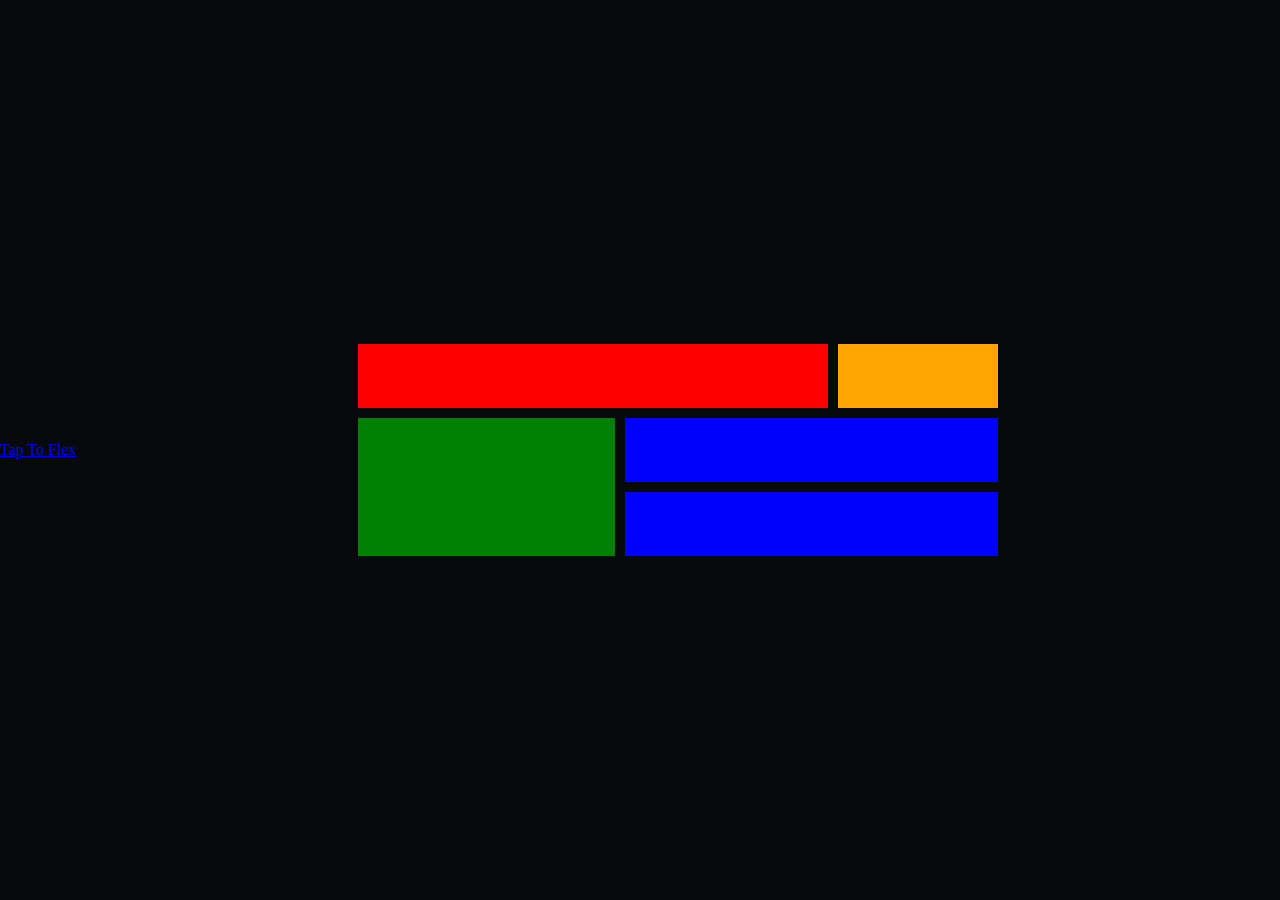
<file: grid.html>
<!DOCTYPE html>
<html lang="en">
<head>
    <meta charset="UTF-8">
    <meta http-equiv="X-UA-Compatible" content="IE=edge">
    <meta name="viewport" content="width=device-width, initial-scale=1.0">
    <title>Grid</title>
    <link rel="stylesheet" href="grid.css">
</head>
<header>
    <a href="../index.html">Tap To Flex</a>
</header>
<body>
    <main>
        <div class="item-a"></div>
        <div class="item-b"></div>
        <div class="item-c"></div>  
        <div class="item-d"></div>
        <div class="item-e"></div>
    </main>
</body>
</html>
</file>
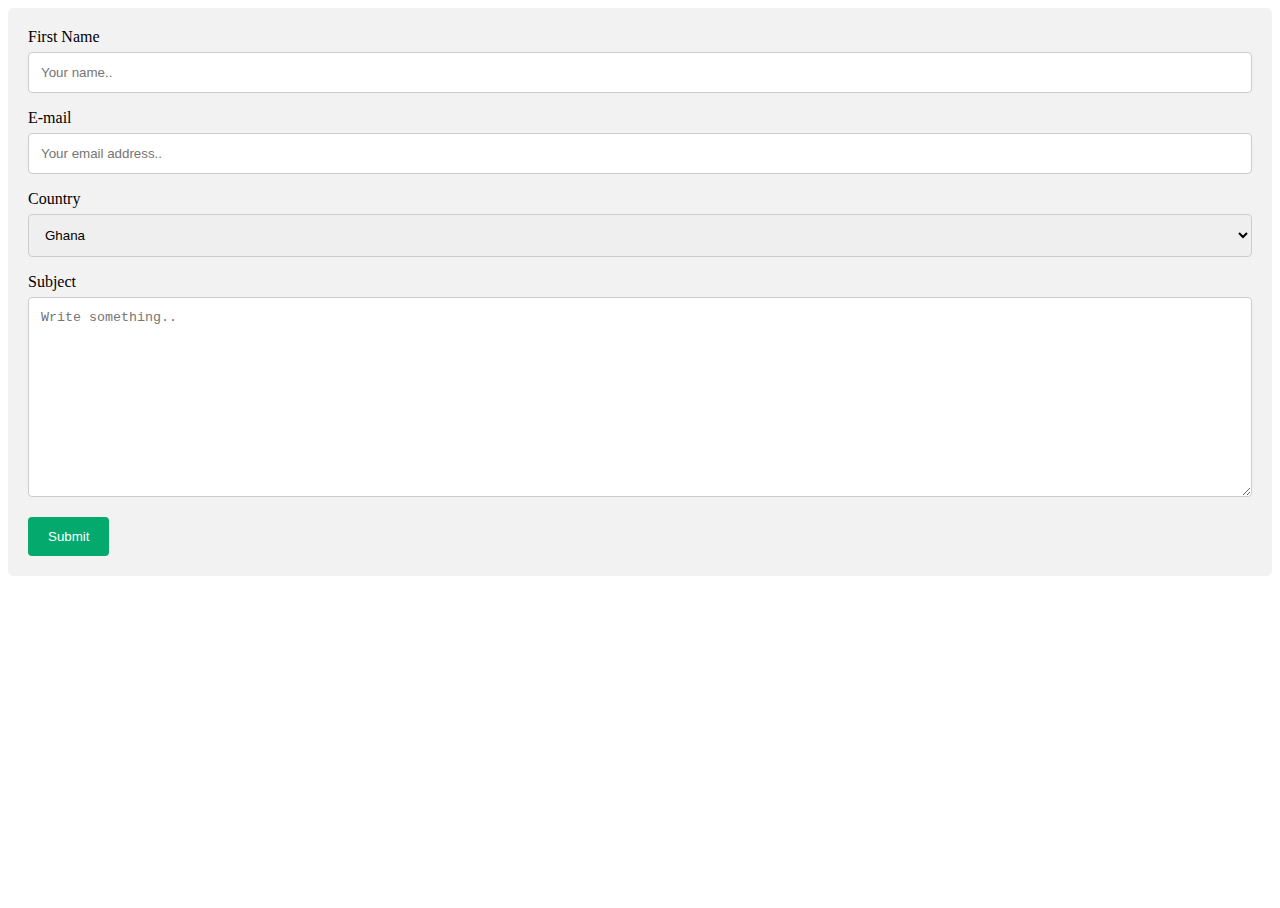
<file: home.html>
<!DOCTYPE html>
<html lang="en">
<head>
    <meta charset="UTF-8">
    <meta http-equiv="X-UA-Compatible" content="IE=edge">
    <meta name="viewport" content="width=device-width, initial-scale=1.0">
    <link rel="stylesheet" href="style.css">
    <title>Document</title>
</head>
<body>
    <div class="container">
        <form action="action_page.php">
      
          <label for="fname">First Name</label>
          <input type="text" id="fname" name="firstname" placeholder="Your name..">
      
          <label for="email">E-mail</label>
          <input type="text" id="lname" name="emailaddress" placeholder="Your email address..">
      
          <label for="country">Country</label>
          <select id="country" name="country">
            <option value="ghana">Ghana</option>
            <option value="nigeria">Nigeria</option>
            <option value="other">Other</option>
          </select>
      
          <label for="subject">Subject</label>
          <textarea id="subject" name="subject" placeholder="Write something.." style="height:200px"></textarea>
      
          <input type="submit" value="Submit">
      
        </form>
      </div>
</body>
</html>
</file>
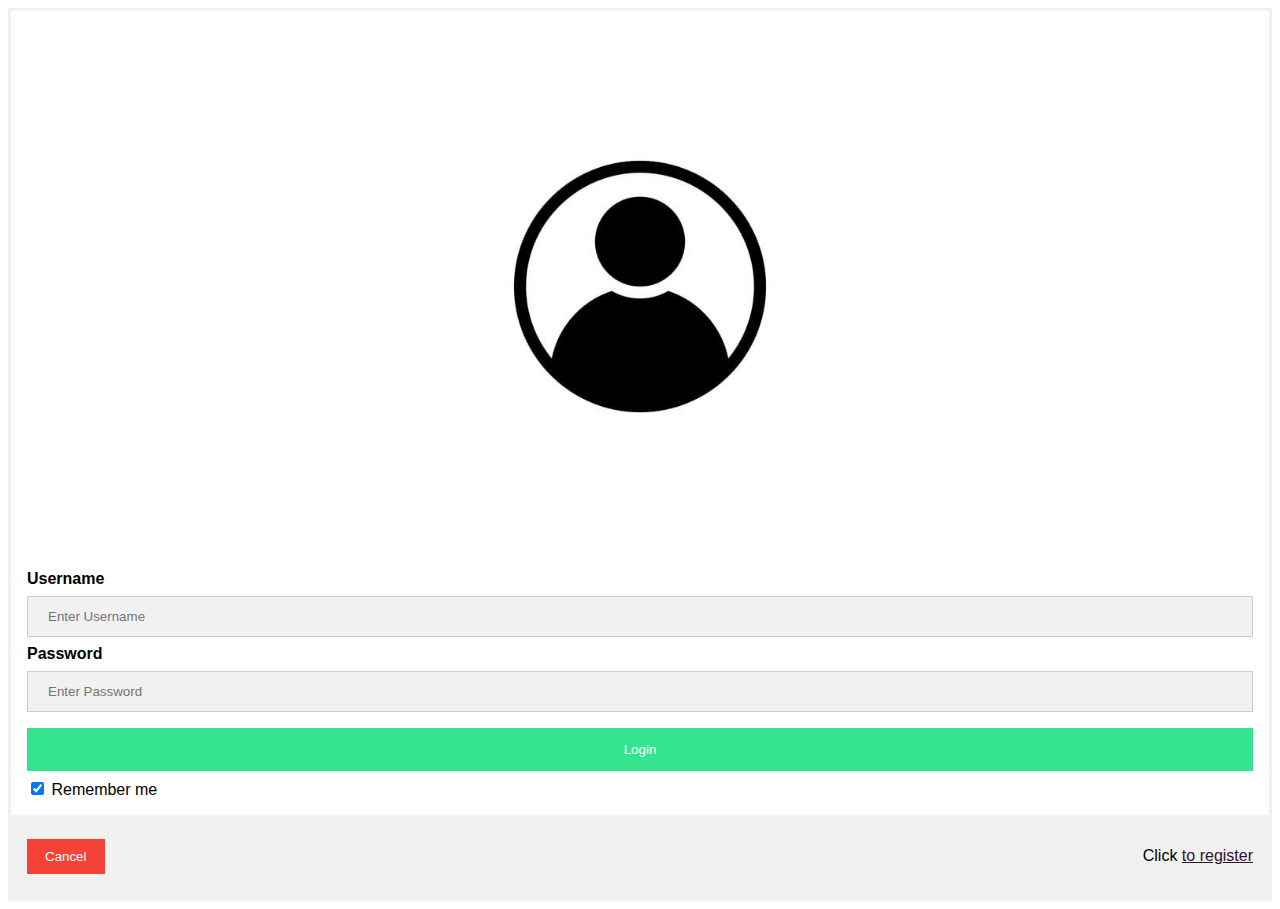
<file: index (1).html>
<!DOCTYPE html>
<html lang="en">

<head>
  <meta charset="UTF-8" />
  <meta http-equiv="X-UA-Compatible" content="IE=edge" />
  <meta name="viewport" content="width=device-width, initial-scale=1.0" />
  <link rel="stylesheet" href="signup.css" />
  <title>Document</title>
</head>

<body>
  <form action="action_page.php" method="post">
    <div class="imgcontainer">
      <img src="avatar.jpg" alt="Avatar" class="avatar" />
    </div>

    <div class="container">
      <label for="uname"><b>Username</b></label>
      <input type="text" placeholder="Enter Username" name="uname" required />

      <label for="psw"><b>Password</b></label>
      <input type="password" placeholder="Enter Password" name="psw" required />

      <button type="submit">Login</button>
      <label>
        <input type="checkbox" checked="checked" name="remember" /> Remember
        me
      </label>
    </div>

    <div class="container" style="background-color: #f1f1f1">
      <button type="button" class="cancelbtn">Cancel</button>
      <span class="psw">Click <a href="signup.html">to register</a></span>
    </div>
    
  </form>
</body>

</html>
</file>
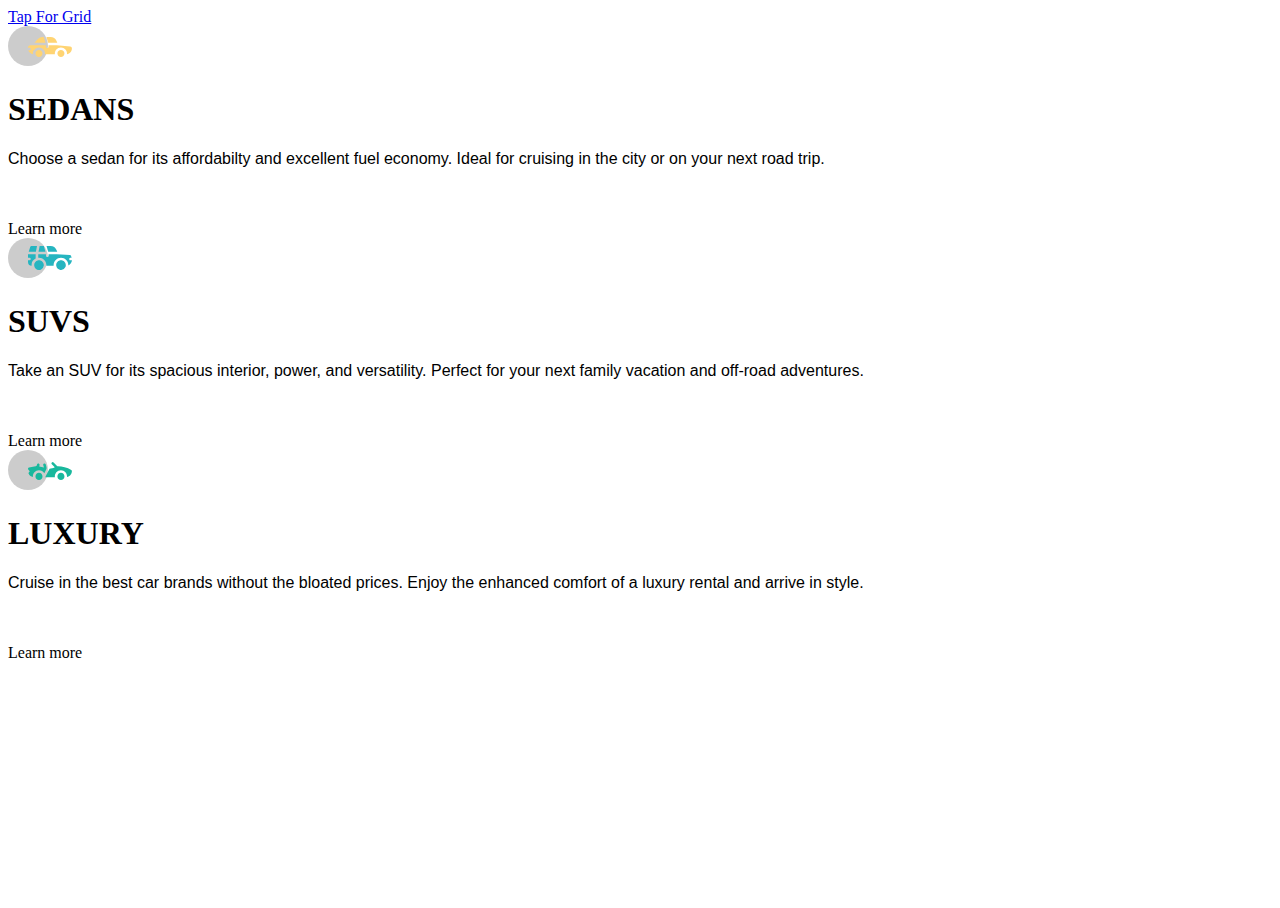
<file: index (2).html>
<!DOCTYPE html>
<html lang="en">
  <head>
    <meta charset="UTF-8" />
    <meta http-equiv="X-UA-Compatible" content="IE=edge" />
    <meta name="viewport" content="width=device-width, initial-scale=1.0" />
    <link
      href="https://fonts.googleapis.com/css2?family=Big+Shoulders+Display&family=Lexend+Deca&display=swap"
      rel="stylesheet"
    />
    <link
      rel="icon"
      type="image/png"
      sizes="32x32"
      href="./images/favicon-32x32.png"
    />
    <title>Flex-box</title>
    <link rel="stylesheet" href="style.css" />
    <title>Flex-box</title>
    <link rel="stylesheet" href="style.css" />
  </head>
  <header>
   <a href="../grid.html">Tap For Grid</a>
  </header>
  <body>
    <main>
      <div class="sedans">
        <img src="1666228821887.svg" alt="SEDANS" />
        <h1>SEDANS</h1>
        <p>
          Choose a sedan for its affordabilty and excellent fuel economy. Ideal
          for cruising in the city or on your next road trip.
        </p>
        <br>
        <br />
        <div class="gen orange">Learn more</div>
      </div>
      <div class="suvs">
        <img src="1666228821998.svg" alt="SUVS" />
        <h1>SUVS</h1>
        <p>
          Take an SUV for its spacious interior, power, and versatility. Perfect
          for your next family vacation and off-road adventures.
        </p>
        <br />
        <br />
        <div class="gen cyan">Learn more</div>
      </div>
      <div class="luxury">
        <img src="1666228821698.svg" alt="LUXURY" />
        <h1>LUXURY</h1>
        <p>
          Cruise in the best car brands without the bloated prices. Enjoy the
          enhanced comfort of a luxury rental and arrive in style.
        </p>
        <br>
        <br />
        <div class="gen dark">Learn more</div>
      </div>
    </main>
  </body>
</html>
</file>
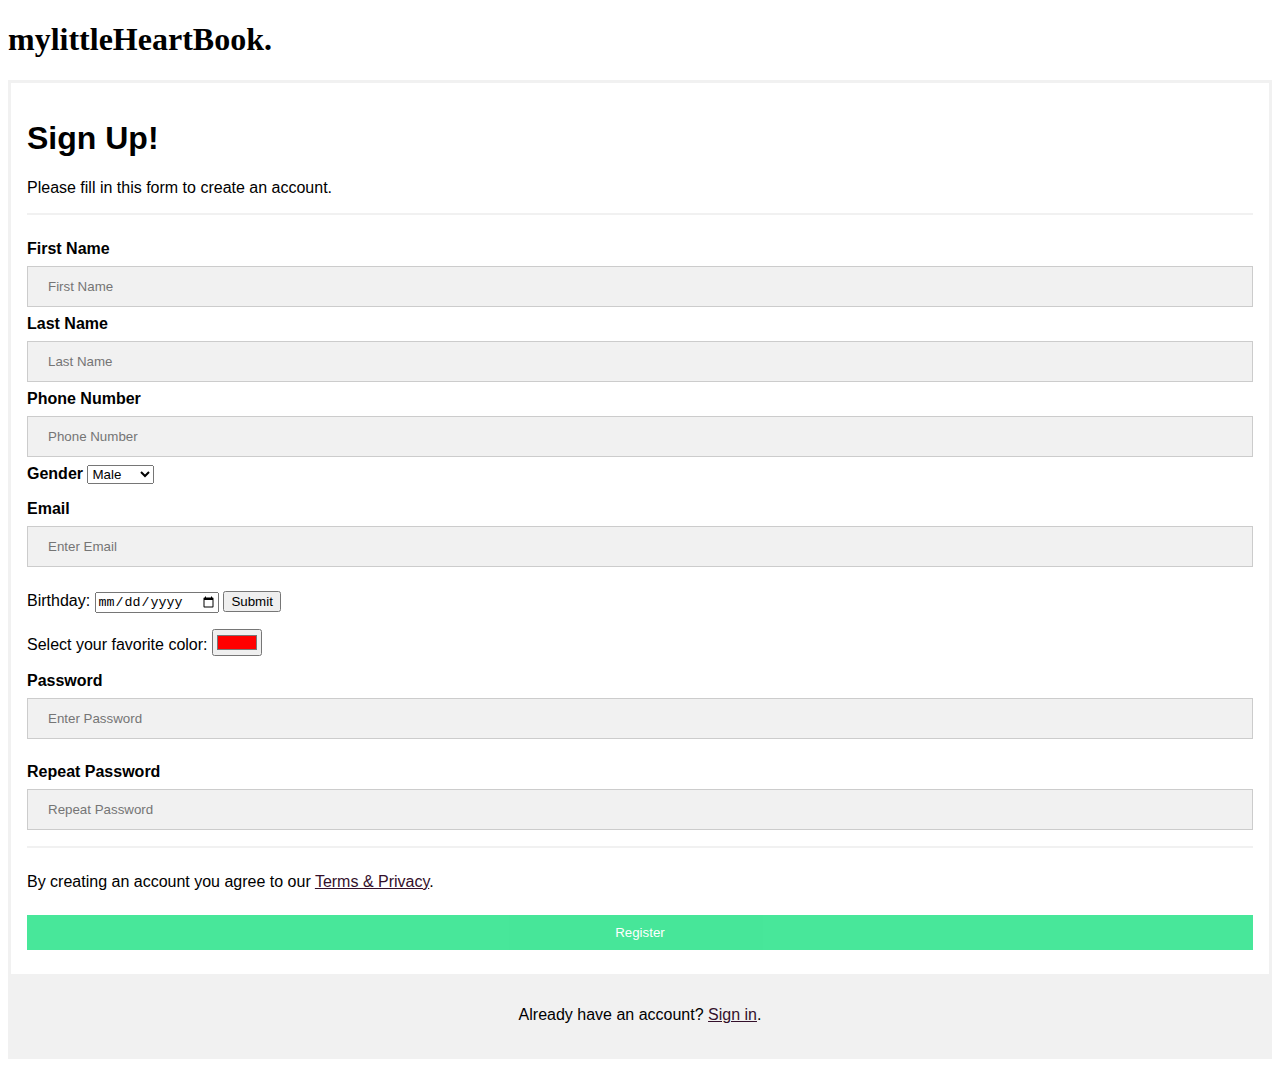
<file: signup.html>
<!DOCTYPE html>
<html lang="en">
  <head>
    <meta charset="UTF-8" />
    <meta http-equiv="X-UA-Compatible" content="IE=edge" />
    <meta name="viewport" content="width=device-width, initial-scale=1.0" />
    <title>SignupPage</title>
    <link rel="stylesheet" href="../signup.css" />
  </head>

  <header>
    <h1>mylittleHeartBook.</h1>
  </header>
   
  <body>
    <form action="success.html">
      <div class="container">
        <h1>Sign Up!</h1>
        <p>Please fill in this form to create an account.</p>
        <hr />

        <label for="first name"><b>First Name</b></label>
        <input
          type="text"
          placeholder="First Name"
          name="first name"
          id="first name"
          required
        />

        <label for="last name"><b>Last Name</b></label>
        <input
          type="text"
          placeholder="Last Name"
          name="last name"
          id="last name"
          required
        />

        <label for="phone number"><b>Phone Number</b></label>
        <input
          type="text"
          placeholder="Phone Number"
          name="phone number"
          id="phone number"
          required
        />

        <label for="gender"><b>Gender</b></label>
        <select id="country" name="country">
          <option value="male">Male</option>
          <option value="female">Female</option>
        </select>
        <p>
          <label for="email"><b>Email</b></label>
          <input
            type="text"
            placeholder="Enter Email"
            name="email"
            id="email"
            required
          />
        </p>
        <label for="birthday">Birthday:</label>
  <input type="date" id="birthday" name="birthday">
  <input type="submit">
        <p>
        <label for="favcolor">Select your favorite color:</label>
<input type="color" id="favcolor" name="favcolor" value="#ff0000">
        </p>
        <p>
        <label for="psw"><b>Password</b></label>
        <input
          type="password"
          placeholder="Enter Password"
          name="psw"
          id="psw"
          required
        />
        </p>

        <label for="psw-repeat"><b>Repeat Password</b></label>
        <input
          type="password"
          placeholder="Repeat Password"
          name="psw-repeat"
          id="psw-repeat"
          required
        />
        <hr />

        <p>
          By creating an account you agree to our
          <a href="#">Terms & Privacy</a>.
        </p>
        <button type="submit" class="registerbtn">Register</button>
      </div>

      <div class="container signin">
        <p>
          Already have an account?
          <a href="../index.html">Sign in</a>.
        </p>
      </div>
    </form>
  </body>
</html>
</file>
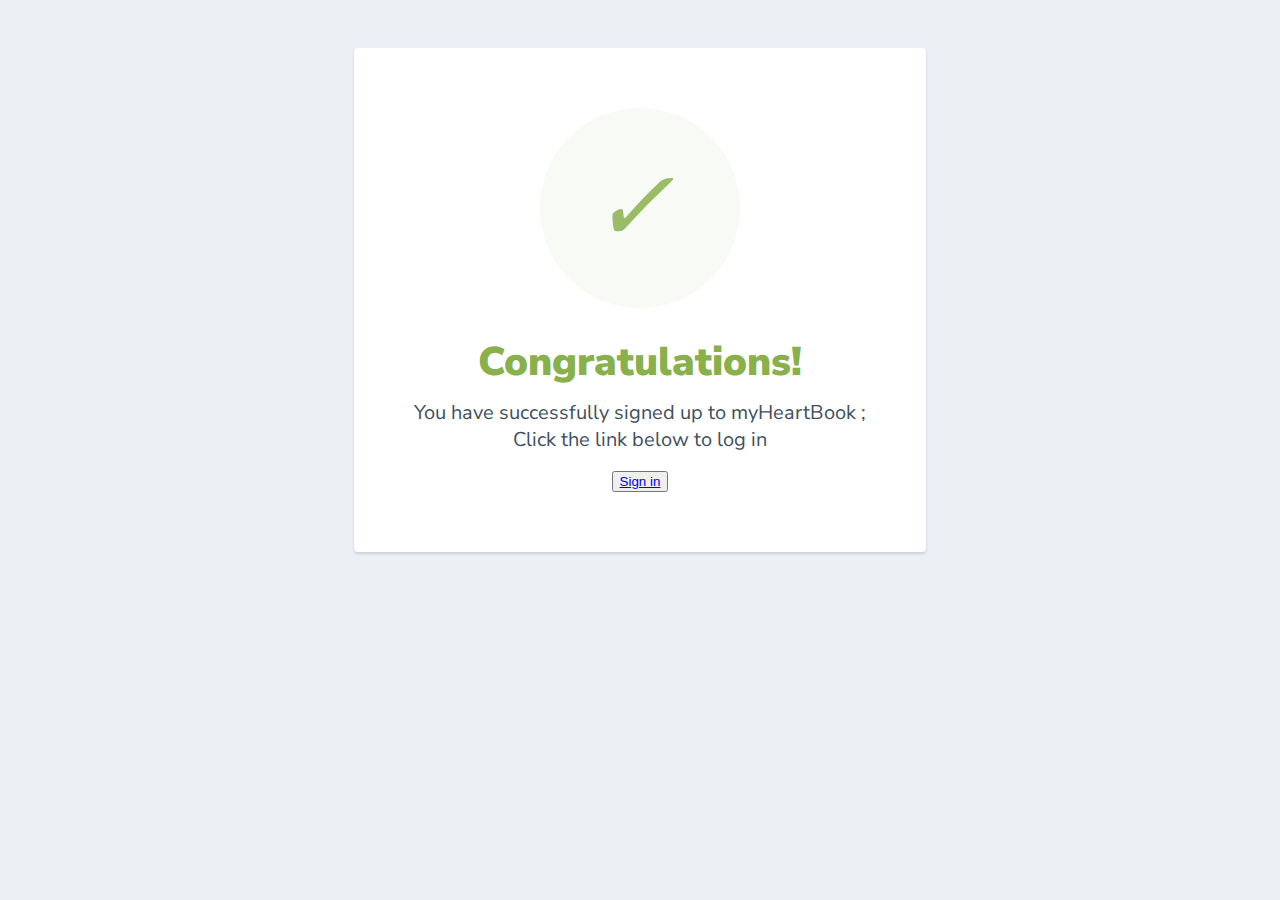
<file: success.html>
<html>
  <head>
    <link href="https://fonts.googleapis.com/css?family=Nunito+Sans:400,400i,700,900&display=swap" rel="stylesheet">
  </head>
    <style>
      body {
        text-align: center;
        padding: 40px 0;
        background: #EBF0F5;
      }
        h1 {
          color: #88B04B;
          font-family: "Nunito Sans", "Helvetica Neue", sans-serif;
          font-weight: 900;
          font-size: 40px;
          margin-bottom: 10px;
        }
        p {
          color: #404F5E;
          font-family: "Nunito Sans", "Helvetica Neue", sans-serif;
          font-size:20px;
          margin: 0;
        }
      i {
        color: #9ABC66;
        font-size: 100px;
        line-height: 200px;
        margin-left:-15px;
      }
      .card {
        background: white;
        padding: 60px;
        border-radius: 4px;
        box-shadow: 0 2px 3px #C8D0D8;
        display: inline-block;
        margin: 0 auto;
      }
    </style>
    <body>
      <div class="card">
      <div style="border-radius:200px; height:200px; width:200px; background: #F8FAF5; margin:0 auto;">
        <i class="checkmark">✓</i>
      </div>
        <h1>Congratulations!</h1> 
        <p>You have successfully signed up to myHeartBook ;<br/> Click the link below to log in</p>
        <br>
        <button>
            <a href="index.html">Sign in</a> 
          </button>
    </div>
     
      
      

    </body>
</html>
</file>
<file: grid.css>
* {
  margin: 0;
  padding: 0;
}
body {
  background-color: rgb(8, 9, 10);
  display: flex;
  place-items: center;
  min-height: 100vh;
}
main {
  display: grid;
  grid-template-areas:
    "a a a a c"
    "b b d d d"
    "b b e e e";
  gap: 10px;
  width: 50%;
  margin: auto;
}
main div {
  padding: 2em;
  text-align: center;
}
.item-a {
  background-color: red;
  grid-area: a;
}
.item-b {
  background-color: green;
  grid-area: b;
}
.item-c {
  background-color: orange;
  grid-area: c;
}
.item-d {
  background-color: blue;
  grid-area: d;
}
.item-e {
  background-color: blue;
  grid-area: e;
}
</file>
<file: style.css>
body, html {
    height: 100%;
}

/* The hero image */
.hero-image {
  /* Use "linear-gradient" to add a darken background effect to the image (photographer.jpg). This will make the text easier to read */
  background-image: linear-gradient(rgba(0, 0, 0, 0.5), rgba(0, 0, 0, 0.5)), url("demo.jpg");

  /* Set a specific height */
  height: 80%;

  /* Position and center the image to scale nicely on all screens */
  background-position: center;
  background-repeat: no-repeat;
  background-size: cover;
  position: relative;
}

/* Place text in the middle of the image */
.hero-text {
  text-align: center;
  position: absolute;
  top: 50%;
  left: 50%;
  transform: translate(-50%, -50%);
  color: white;
}




/* services section css */
.servicesText.card {
    height: 140px;
    cursor: pointer;
  }
.servicesIcon {
    font-size: 36px;
    text-align: center;
    width: 50%;
}
.card-title {
    text-align: center;
}
.card:hover .servicesIcon {
    color: #008000;
}
.servicesText:hover {
    border: 1px solid #008000;
}

li {
    display: inline;
  }

  ul {
    list-style-type: none;
    margin: 0;
    padding: 0;
    overflow: hidden;
    background-color: #333;
  }
  
  li {
    float: right;
  }
  
  li a {
    display: block;
    color: white;
    text-align: center;
    padding: 14px 16px;
    text-decoration: none;
  }
  
  /* Change the link color to #111 (black) on hover */
  li a:hover {
    background-color: #111;
  }

  #About {
    font-family: Arial;
  }
  #Porfolio{
    font-family: Arial;
  }
  #Services{
    font-family: Arial;
  }

  
h4{
  font-family: Arial;
}
p{
  font-family: Arial;
}

button {
  background-color: #4CAF50; /* Green */
  border-radius: 8px;
  color: white;
  padding: 15px 32px;
  text-align: center;
  text-decoration: none;
  display: inline-block;
  font-size: 16px;
}


  



  /* Contact Page:Style inputs with type="text", select elements and textareas */
input[type=text], select, textarea {
    width: 100%; /* Full width */
    padding: 12px; /* Some padding */ 
    border: 1px solid #ccc; /* Gray border */
    border-radius: 4px; /* Rounded borders */
    box-sizing: border-box; /* Make sure that padding and width stays in place */
    margin-top: 6px; /* Add a top margin */
    margin-bottom: 16px; /* Bottom margin */
    resize: vertical /* Allow the user to vertically resize the textarea (not horizontally) */
  }
  
  /* Style the submit button with a specific background color etc */
  input[type=submit] {
    background-color: #04AA6D;
    color: white;
    padding: 12px 20px;
    border: none;
    border-radius: 4px;
    cursor: pointer;
  }
  
  /* When moving the mouse over the submit button, add a darker green color */
  input[type=submit]:hover {
    background-color: #45a049;
  }
  
  /* Add a background color and some padding around the form */
  .container {
    border-radius: 5px;
    background-color: #f2f2f2;
    padding: 20px;
  }
</file>
<file: signup.css>
* {box-sizing: border-box}

/* Add padding to containers */
.container {
  padding: 16px;
}

/* Full-width input fields */
input[type=text], input[type=password] {
  width: 100%;
  padding: 15px;
  margin: 5px 0 22px 0;
  display: inline-block;
  border: none;
  background: #f1f1f1;
}

input[type=text]:focus, input[type=password]:focus {
  background-color: #ddd;
  outline: none;
}

/* Overwrite default styles of hr */
hr {
  border: 1px solid #f1f1f1;
  margin-bottom: 25px;
}

/* Set a style for the submit/register button */
.registerbtn {
  background-color: #34e48f;
  color: white;
  padding: 10px 20px;
  margin: 8px 0;
  border: none;
  cursor: pointer;
  width: 100%;
  opacity: 0.9;
}

.registerbtn:hover {
  opacity:1;
}

/* Add a blue text color to links */
a {
  color: rgb(52, 16, 43);
}

/* Set a grey background color and center the text of the "sign in" section */
.signin {
  background-color: #f1f1f1;
  text-align: center;
}




/* Bordered form */
form {
  border: 3px solid #f1f1f1;
}

/* Full-width inputs */
input[type=text], input[type=password] {
  width: 100%;
  padding: 12px 20px;
  margin: 8px 0;
  display: inline-block;
  border: 1px solid #ccc;
  box-sizing: border-box;
}

/* Set a style for all buttons */
button {
  background-color: #34e48f;
  color: white;
  padding: 14px 20px;
  margin: 8px 0;
  border: none;
  cursor: pointer;
  width: 100%;
}

/* Add a hover effect for buttons */
button:hover {
  opacity: 0.8;
}

/* Extra style for the cancel button (red) */
.cancelbtn {
  width: auto;
  padding: 10px 18px;
  background-color: #f44336;
}

/* Center the avatar image inside this container */
.imgcontainer {
  text-align: center;
  margin: 24px 0 12px 0;
}

/* Avatar image */
img.avatar {
  width: 40%;
  border-radius: 50%;
}

/* Add padding to containers */
.container {
  padding: 16px;
}

/* The "Forgot password" text */
span.psw {
  float: right;
  padding-top: 16px;
}

/* Change styles for span and cancel button on extra small screens */
@media screen and (max-width: 300px) {
  span.psw {
    display: block;
    float: none;
  }
  .cancelbtn {
    width: 100%;
  }
}

header{
  font-family: serif;
}

body{
  font-family: Arial;
}
.container{
  font-family: Arial;
}
</file>
